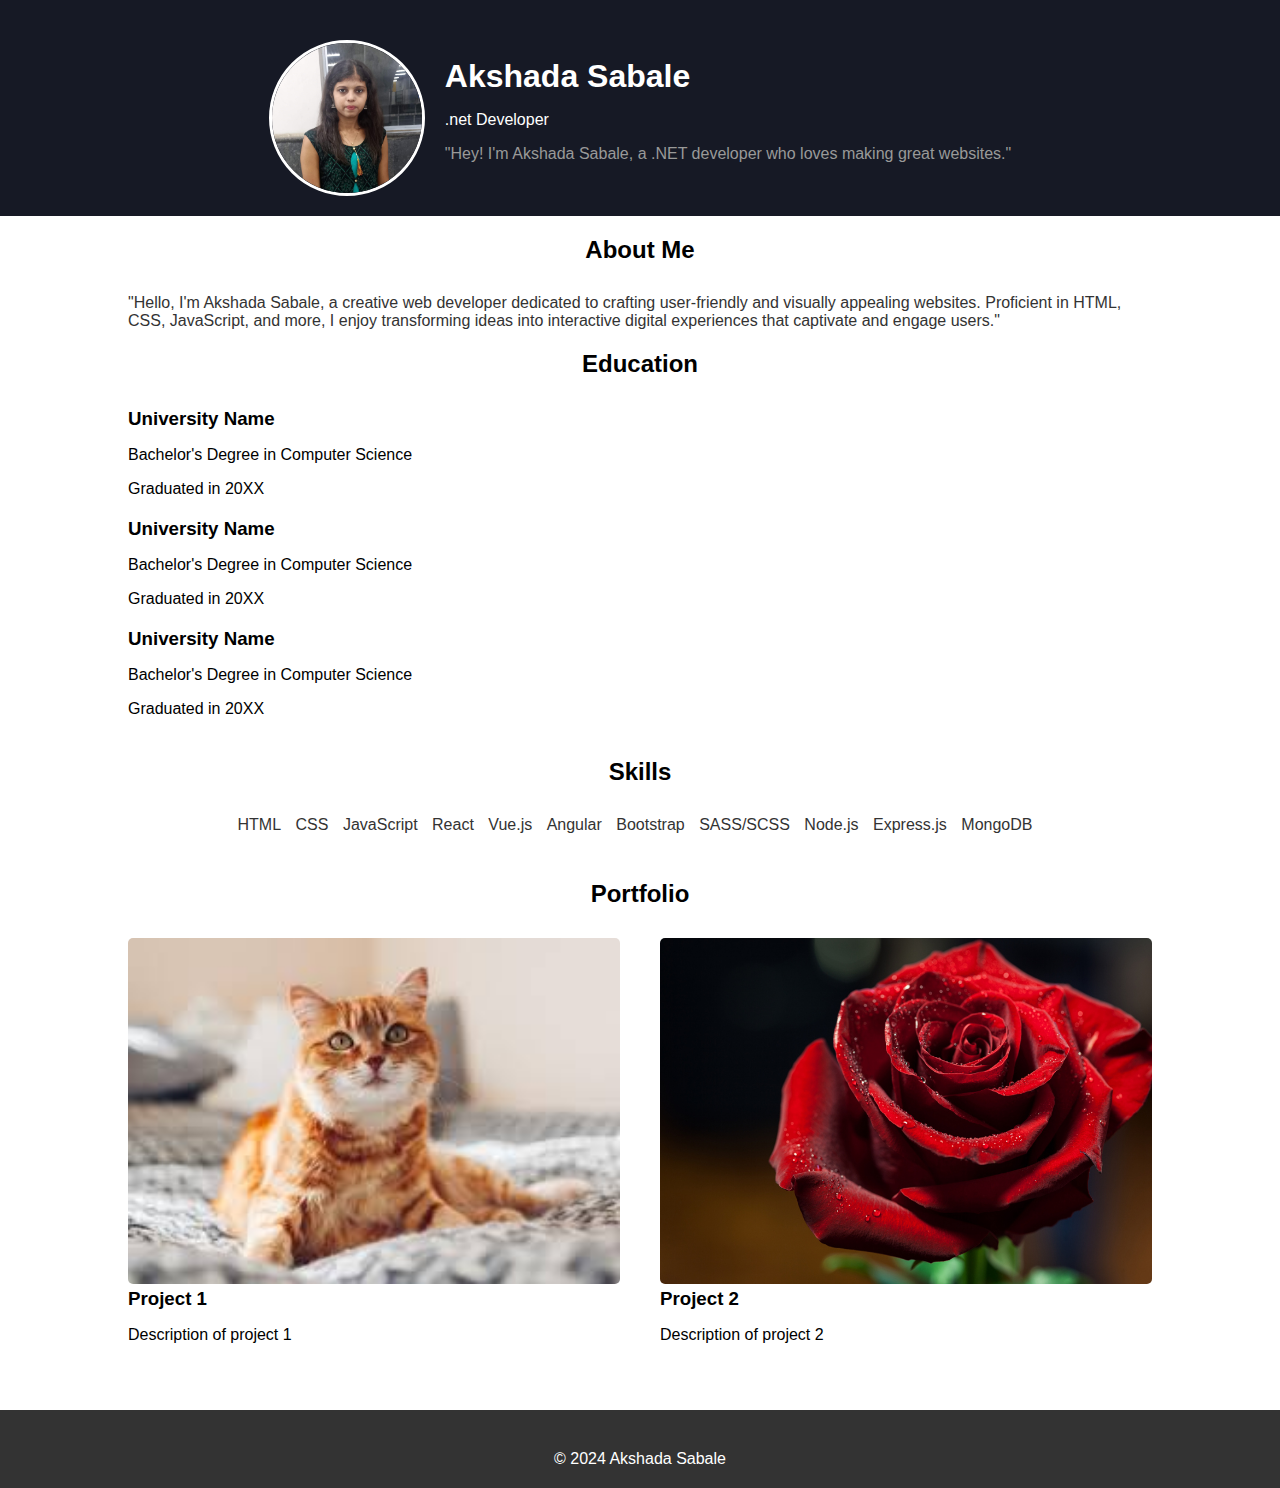
<file: index.html>
<!DOCTYPE html>
<html lang="en">

<head>
    <meta charset="UTF-8">
    <meta name="viewport" content="width=device-width, initial-scale=1.0">
    <title>My Portfolio</title>
    <link rel="stylesheet" href="styles.css">
</head>

<body>

    <!-- profile section -->
    <header>
        <div class="container">
            <div class="profile">
                <img src="profile_image.jpg" alt="Profile Image" class="profile-image">
                <div class="profile-info">
                    <h1>Akshada Sabale</h1>
                    <p>.net Developer</p>
                    <p class="bio">"Hey! I'm Akshada Sabale, a .NET developer who loves making great websites."</p>
                </div>
            </div>
        </div>
    </header>

    <!-- about section -->

    <section id="about">
        <div class="container">
            <h2>About Me</h2>
            <p>
                "Hello, I'm Akshada Sabale, a creative web developer dedicated to crafting user-friendly and visually
                appealing websites. Proficient in HTML, CSS, JavaScript, and more, I enjoy transforming ideas into
                interactive digital experiences that captivate and engage users."
            </p>
        </div>
    </section>


    <!-- education -->

    <section id="education">
        <div class="container">
            <h2>Education</h2>
            <div class="education-item">
                <h3>University Name</h3>
                <p>Bachelor's Degree in Computer Science</p>
                <p>Graduated in 20XX</p>
            </div>

            <div class="education-item">
                <h3>University Name</h3>
                <p>Bachelor's Degree in Computer Science</p>
                <p>Graduated in 20XX</p>
            </div>

            <div class="education-item">
                <h3>University Name</h3>
                <p>Bachelor's Degree in Computer Science</p>
                <p>Graduated in 20XX</p>
            </div>

        </div>
    </section>

    <!-- skills -->
    <section id="skills">
        <div class="container">
            <h2>Skills</h2>
            <ul class="skills-list">
                <li>HTML</li>
                <li>CSS</li>
                <li>JavaScript</li>
                <li>React</li>
                <li>Vue.js</li>
                <li>Angular</li>
                <li>Bootstrap</li>
                <li>SASS/SCSS</li>
                <li>Node.js</li>
                <li>Express.js</li>
                <li>MongoDB</li>
            </ul>
        </div>
    </section>



    <!-- portfolio -->

    <section id="portfolio">
        <div class="container">
            <h2>Portfolio</h2>
            <div class="portfolio-items">
                <div class="portfolio-item">
                    <img src="cat.jpg" alt="Project 1">
                    <h3>Project 1</h3>
                    <p>Description of project 1</p>
                </div>
                <div class="portfolio-item">
                    <img src="rose.jpg" alt="Project 2">
                    <h3>Project 2</h3>
                    <p>Description of project 2</p>
                </div>
            </div>
        </div>
    </section>
    


    <!-- footer -->

    <footer>
        <div class="container">
            <p>&copy; 2024 Akshada Sabale</p>
        </div>
    </footer>

</body>

</html>
</file>
<file: styles.css>
body {
    font-family: Arial, sans-serif;
    margin: 0;
    padding: 0;
    background-color: #ffffff;
}

/* About Section */
#about {
    text-align: left;
}

#about p {
    font-size: 16px;
    color: #333;
}

.container {
    margin-left: auto;
    margin-right: auto;
    max-width: 80%;
    margin-top: 20px;
}

/* Skills Section */
#skills {
    text-align: left;
    display: flex;
}

.skills-list li {
    margin-bottom: 10px;
    font-size: 16px;
    color: #333;
}

/* Header */
header {
    background-color: #161925;
    color: #fff;
    padding: 20px 0;
    text-align: center;
}

.profile {
    display: flex;
    align-items: center;
    justify-content: center;
}

.profile-image {
    width: 150px;
    height: 150px;
    border-radius: 50%;
    border: 3px solid #fff;
}

.profile-info {
    text-align: left;
    margin-left: 20px;
}

h1,
h2,
h3 {
    margin: 0;
}

.bio {
    color: #999;
}

/* Sections */
section h2 {
    text-align: center;
    margin-bottom: 30px;
}

/* Portfolio Section */
.portfolio-items {
    display: flex;
    flex-wrap: wrap;
    justify-content: space-between;
}

.portfolio-item {
    width: calc(50% - 20px);
    margin-bottom: 40px;
}

.portfolio-item img {
    width: 100%;
    height: 80%;
    border-radius: 5px;
    transition: transform 0.3s ease;
}

.portfolio-item:hover img {
    transform: scale(1.05);
}

/* Education Section */
.education-item {
    margin-bottom: 20px;
}

/* Skills Section */
#skills ul {
    list-style-type: none;
    padding: 0;
}

#skills ul li {
    display: inline-block;
    margin-right: 10px;
}

/* Footer */
footer {
    background-color: #333;
    color: #fff;
    text-align: center;
    padding: 20px 0;
}

footer p {
    margin: 0;
}
</file>
